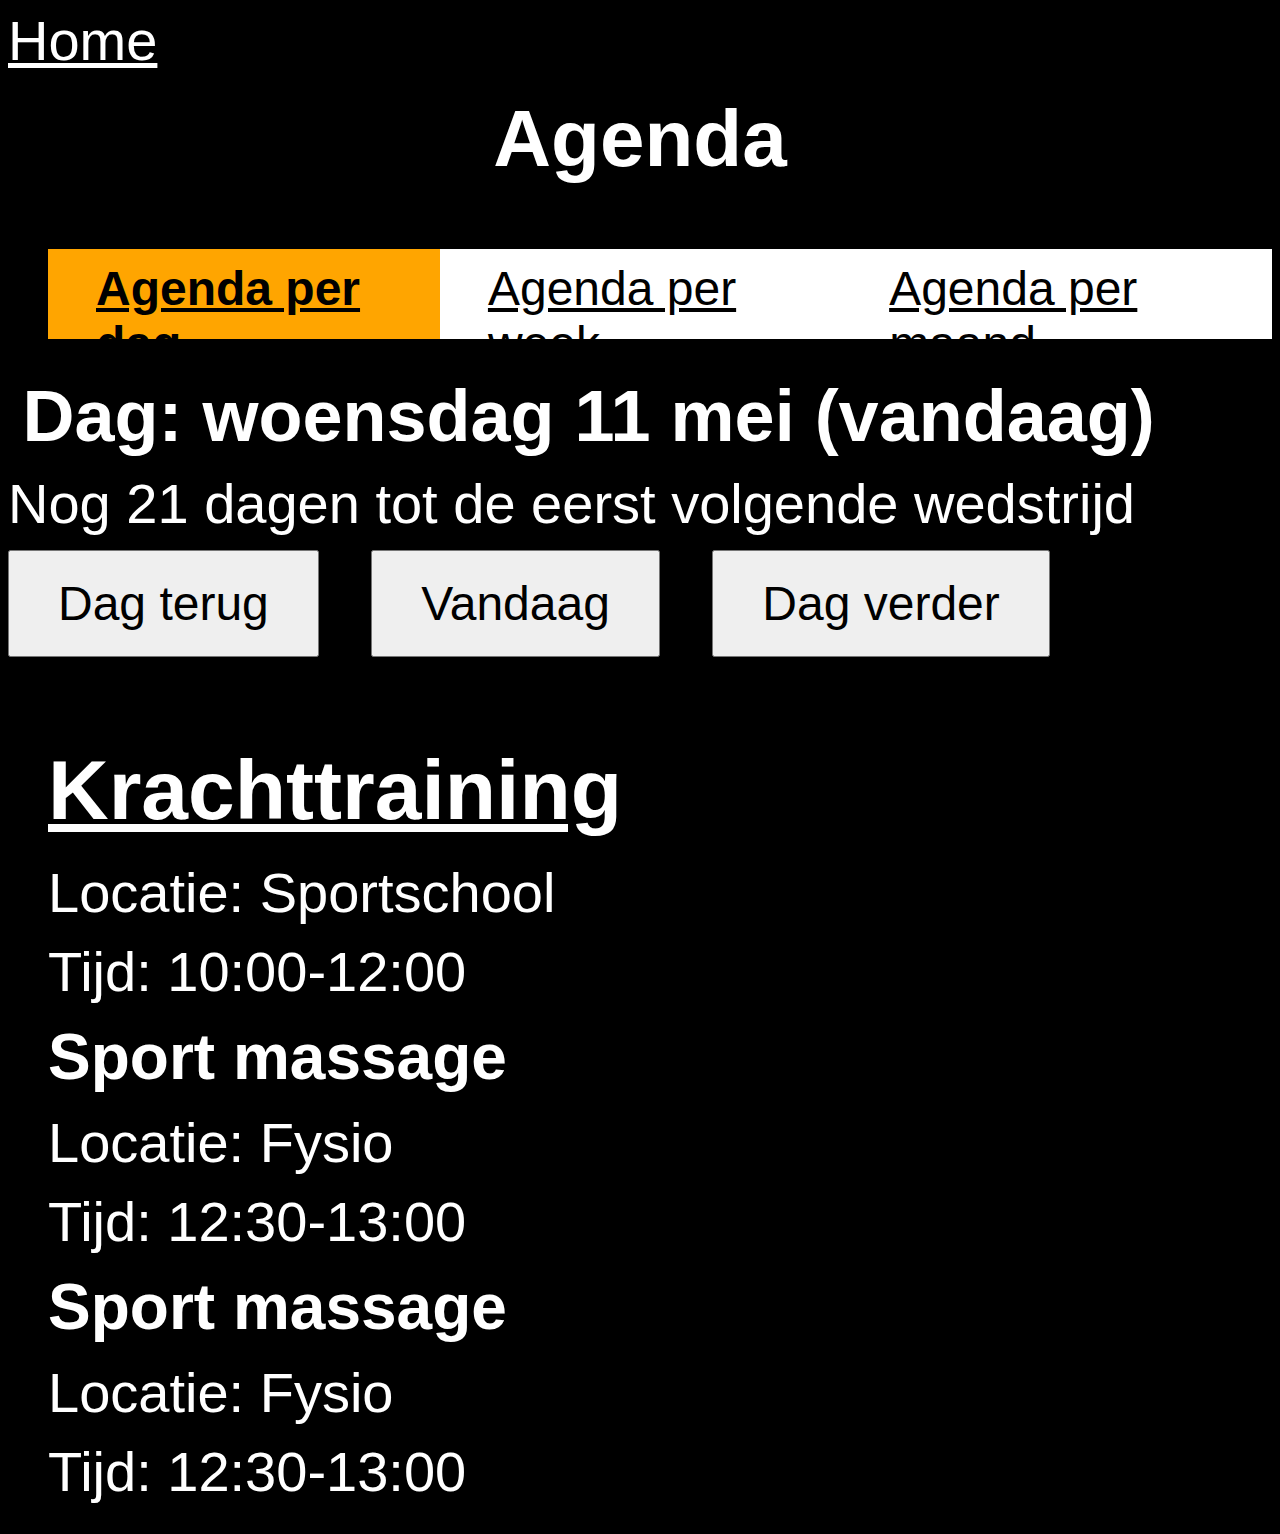
<file: agenda-dag.html>
<!DOCTYPE html>
<html lang="nl">
<head>
    <meta charset="UTF-8">
    <meta name="viewport" content="width=device-width, initial-scale=1.0">
    <link rel="stylesheet" href="styles/style.css">
    <title>Agenda</title>
</head>
<body class="agenda">
    <header>
        <nav>
            <a href="index.html">Home</a>
        </nav>
        <h1>Agenda</h1> 
    </header>
    <main>
        <section>
            <ul>
                <li>
                    <a href="" class="selected">Agenda per dag</a>
                </li>
                <li>
                    <a href="agenda-week.html">Agenda per week</a>
                </li>
                <li>
                    <a href="agenda-maand.html">Agenda per maand</a>
                </li>
            </ul>
        </section>

        <section>
            <h2>Dag: woensdag 11 mei (vandaag)</h2>
            <p>Nog 21 dagen tot de eerst volgende wedstrijd</p>
            <button>Dag terug</button> <button>Vandaag</button> <button>Dag verder</button>
        </section>

        <section>
            <ul>
                <li>
                    <a href="training-1.html"><h3>Krachttraining</h3></a>
                    <p>Locatie: Sportschool</p>
                    <p>Tijd: 10:00-12:00</p>
                </li>
                <li>
                    <h3>Sport massage</h3>
                    <p>Locatie: Fysio</p>
                    <p>Tijd: 12:30-13:00</p>
                </li>
                <li>
                    <h3>Sport massage</h3>
                    <p>Locatie: Fysio</p>
                    <p>Tijd: 12:30-13:00</p>
                </li>
            </ul>

        </section>
        
    </main>
    <!-- <script src="scripts/script.js"></script> -->
</body>
</html>
</file>
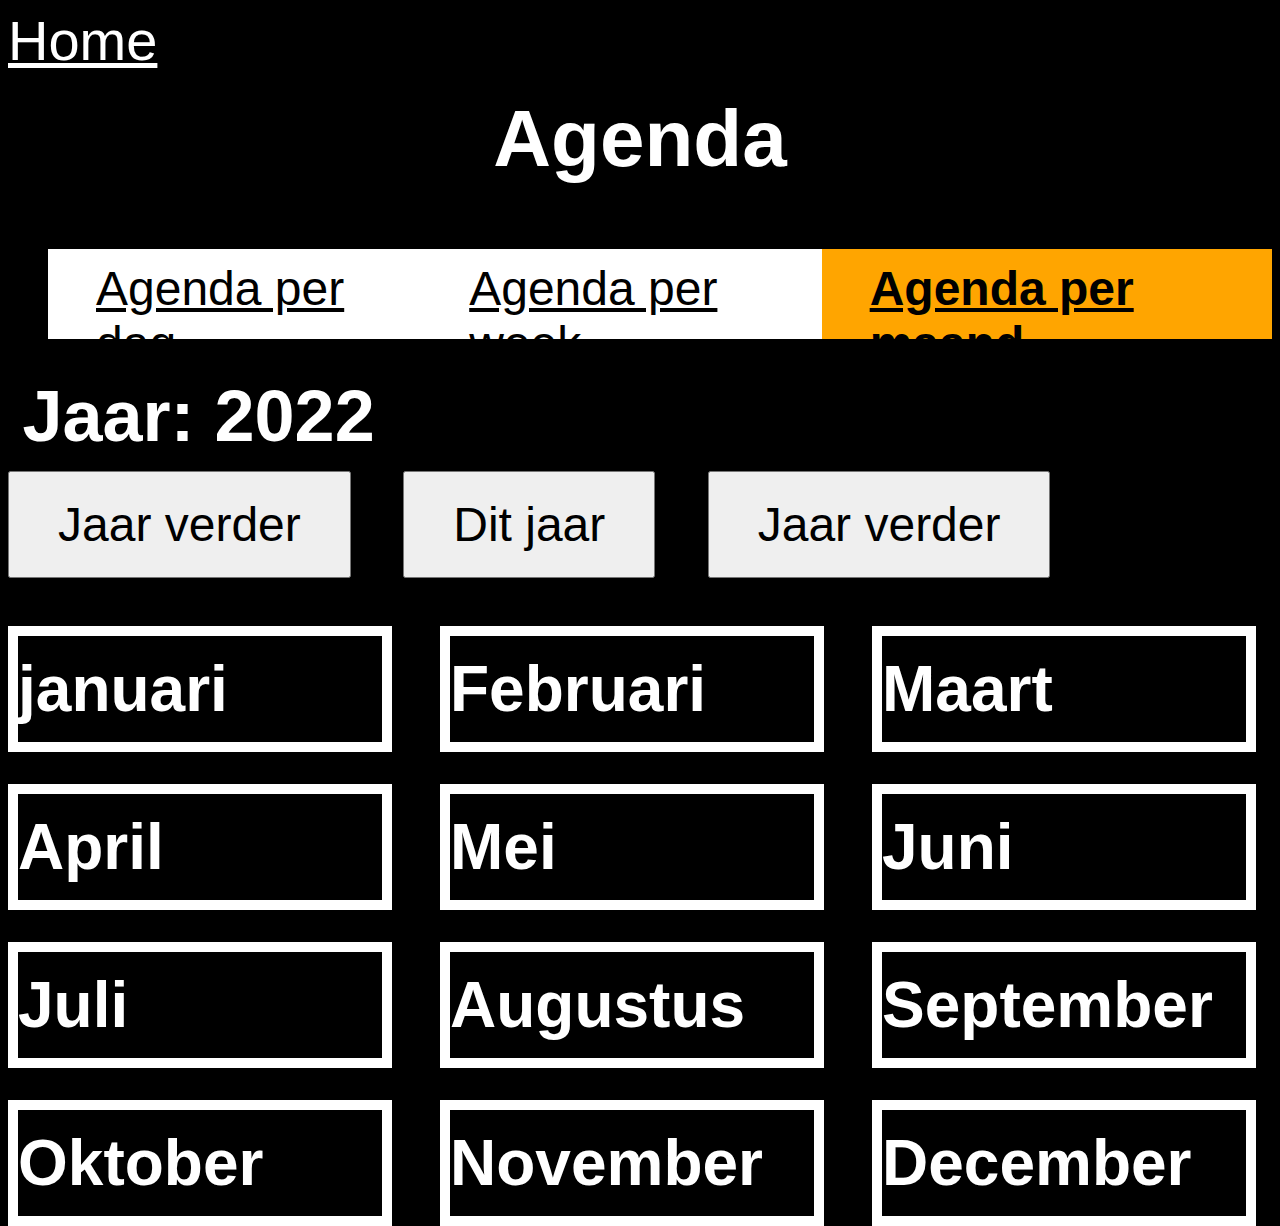
<file: agenda-maand.html>
<!DOCTYPE html>
<html lang="nl">
<head>
    <meta charset="UTF-8">
    <meta name="viewport" content="width=device-width, initial-scale=1.0">
    <link rel="stylesheet" href="styles/style.css">
    <title>Agenda</title>
</head>
<body class="agenda">
    <header>
        <nav>
            <a href="index.html">Home</a>
        </nav>
        <h1>Agenda</h1> 
    </header>
    <main>
        <section>
            <ul>
                <li>
                    <a href="agenda-dag.html">Agenda per dag</a>
                </li>
                <li>
                    <a href="agenda-week.html">Agenda per week</a>
                </li>
                <li>
                    <a href="" class="selected">Agenda per maand</a>
                </li>
            </ul>
        </section>

        <section>
            <h2>Jaar: 2022</h2>
            <button>Jaar verder</button> <button>Dit jaar</button> <button>Jaar verder</button>
        </section>

        <section>
            <div>
                <h3>januari</h3>
                <ul>
                    <li>
                        <p></p>
                    </li>
                </ul>
            </div>

            <div>
                <h3>Februari</h3>
                <ul>

                </ul>
            </div>

            <div>
                <h3>Maart</h3>
                <ul>
                    
                </ul>
            </div>

            <div>
                <h3>April</h3>
                <ul>
                    
                </ul>
            </div>

            <div>
                <h3>Mei</h3>
                <ul>
                    
                </ul>
            </div>

            <div>
                <h3>Juni</h3>
                <ul>
                    
                </ul>
            </div>

            <div>
                <h3>Juli</h3>
                <ul>
                    
                </ul>
            </div>

            <div>
                <h3>Augustus</h3>
                <ul>
                    
                </ul>
            </div>

            <div>
                <h3>September</h3>
                <ul>
                    
                </ul>
            </div>

            <div>
                <h3>Oktober</h3>
                <ul>
                    
                </ul>
            </div>

            <div>
                <h3>November</h3>
                <ul>
                    
                </ul>
            </div>

            <div>
                <h3>December</h3>
                <ul>
                    
                </ul>
            </div>
        </section>
        
    </main>
    <!-- <script src="scripts/script.js"></script> -->
</body>
</html>
</file>
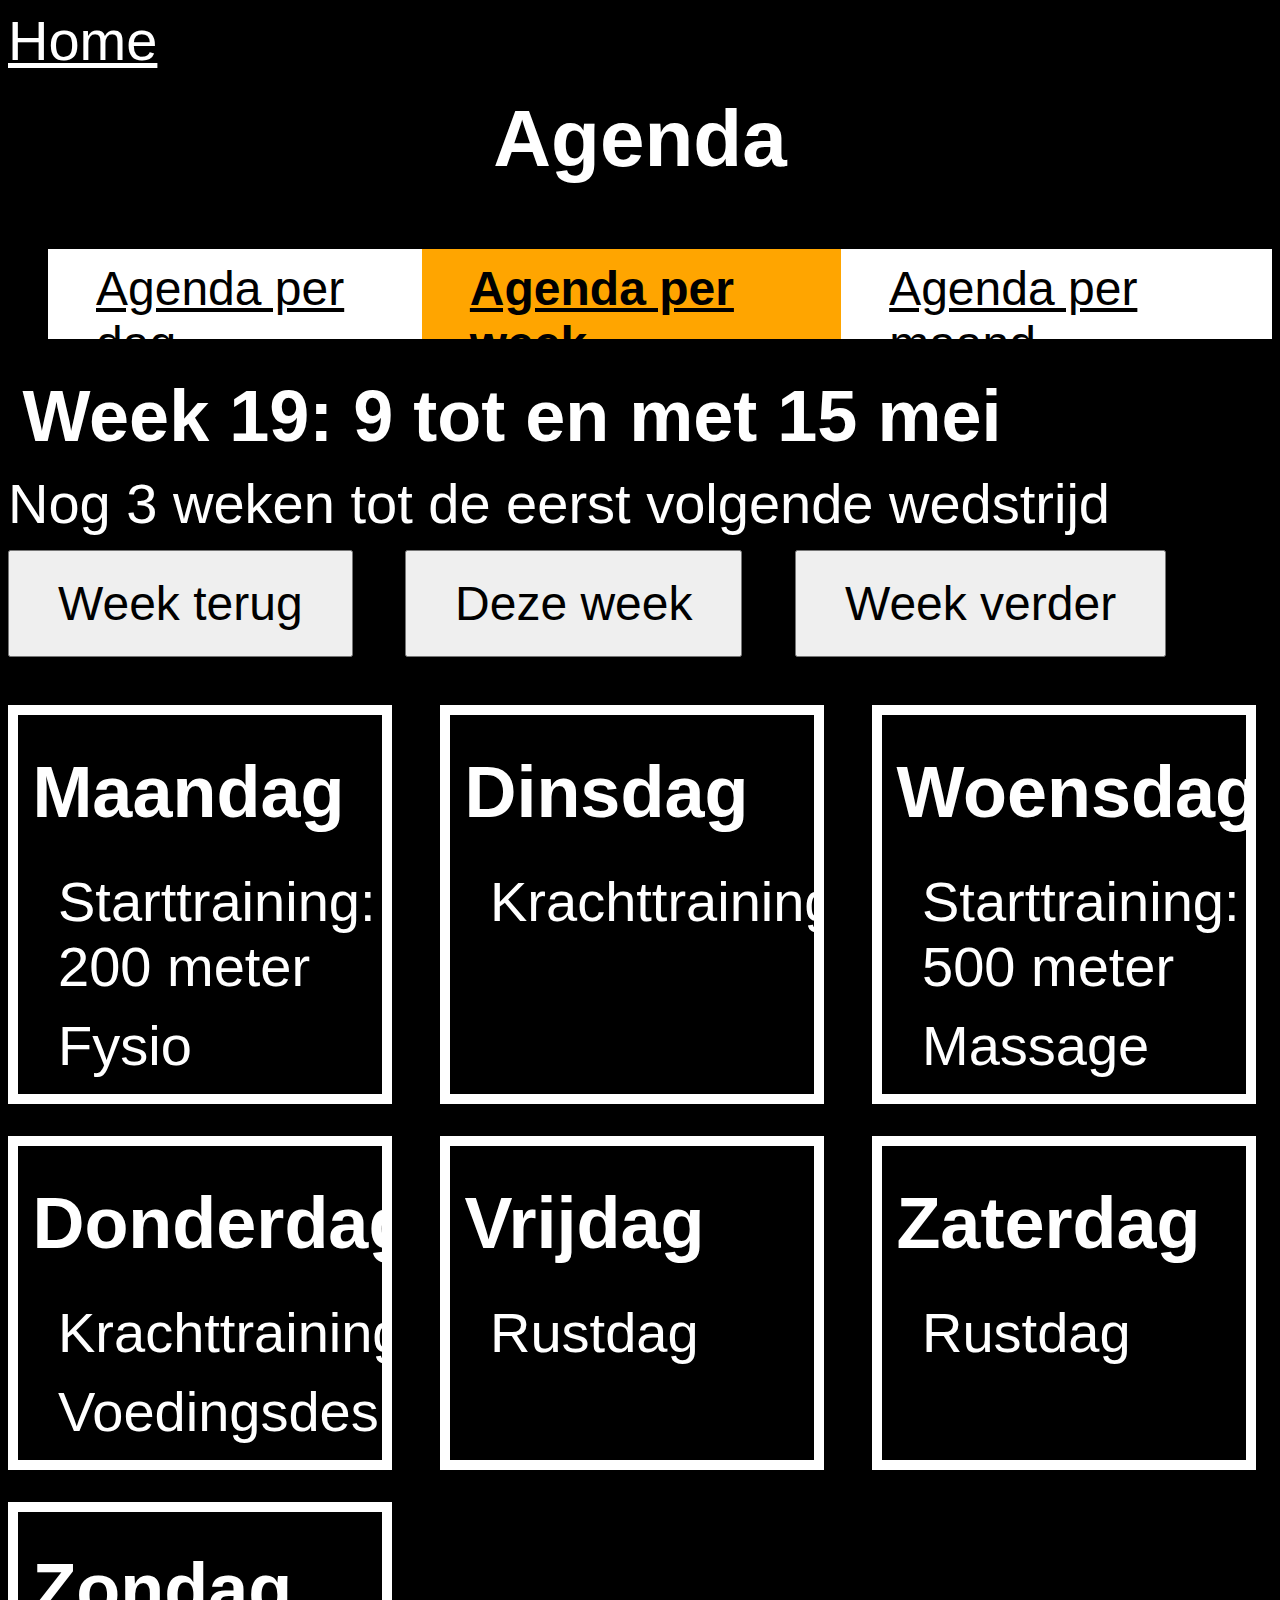
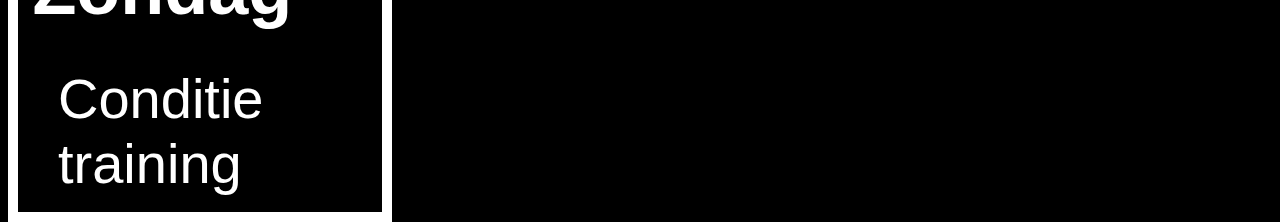
<file: agenda-week.html>
<!DOCTYPE html>
<html lang="nl">
  <head>
    <meta charset="UTF-8" />
    <meta name="viewport" content="width=device-width, initial-scale=1.0" />
    <link rel="stylesheet" href="styles/style.css" />
    <title>Agenda</title>
  </head>
  <body class="agenda">
    <header>
      <nav>
        <a href="index.html">Home</a>
      </nav>
      <h1>Agenda</h1>
    </header>
    <main>
      <section>
        <ul>
          <li>
            <a href="agenda-dag.html">Agenda per dag</a>
          </li>
          <li>
            <a href="" class="selected">Agenda per week</a>
          </li>
          <li>
            <a href="agenda-maand.html">Agenda per maand</a>
          </li>
        </ul>
      </section>

      <section>
        <h2>Week 19: 9 tot en met 15 mei</h2>
        <p>Nog 3 weken tot de eerst volgende wedstrijd</p>
        <button>Week terug</button> <button>Deze week</button> <button>Week verder</button>
      </section>

      <section>
          <div>
            <h2>Maandag</h2>
            <ul>
              <li><p>Starttraining: 200 meter</p></li>
              <li><p>Fysio</p></li>
            </ul>
          </div>
        
          <div>
            <h2>Dinsdag</h2>
            <ul>
              <li><p>Krachttraining</p></li>
            </ul>
          </div>

          <div>
            <h2>Woensdag</h2>
            <ul>
              <li><p>Starttraining: 500 meter</p></li>
              <li><p>Massage</p></li>
            </ul>
          </div>

          <div>
            <h2>Donderdag</h2>
            <ul>
              <li><p>Krachttraining</p></li>
              <li><p>Voedingsdeskundige</p></li>
            </ul>
          </div>

          <div>
            <h2>Vrijdag</h2>
            <ul>
              <li><p>Rustdag</p></li>
            </ul>
          </div>

          <div>
            <h2>Zaterdag</h2>
            <ul>
              <li><p>Rustdag</p></li>
            </ul>
          </div>

          <div><h2>Zondag</h2>
            <ul>
              <li><p>Conditie training</p></li>
            </ul></div>

        
      </section>
    </main>
    <!-- <script src="scripts/script.js"></script> -->
  </body>
</html>
</file>
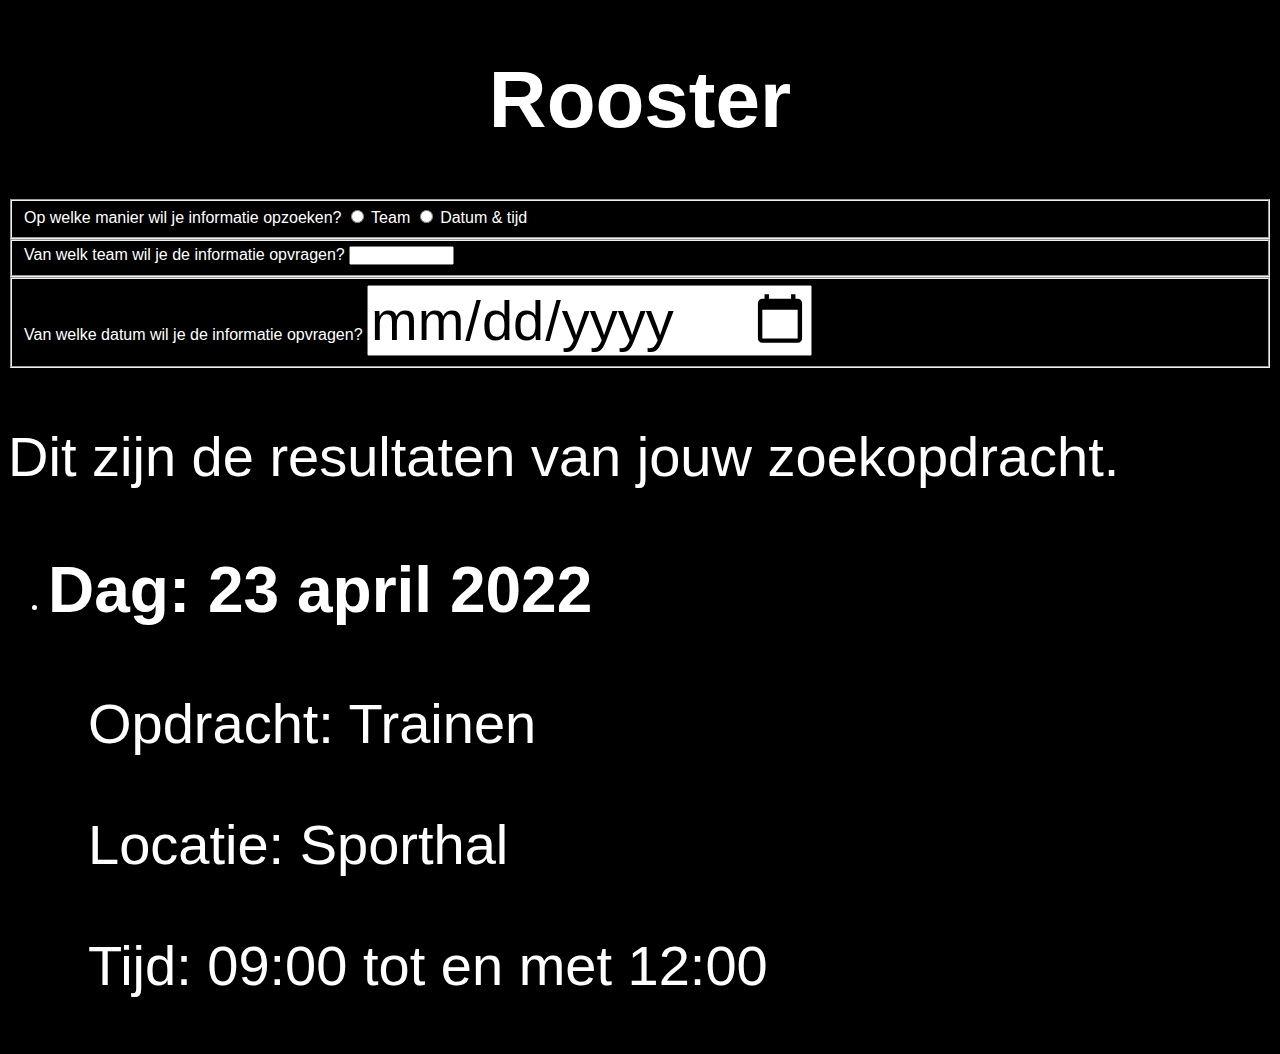
<file: index2.html>
<!DOCTYPE html>
<html lang="en">
<head>
    <meta charset="UTF-8">
    <meta name="viewport" content="width=device-width, initial-scale=1.0">
    <link rel="stylesheet" href="style.css">
    <title>Rooster</title>
</head>
<body>
    <h1>Rooster</h1>
    <form action="">
        <fieldset>
            <label for="zoeken">Op welke manier wil je informatie opzoeken?</label>
            <input type="radio" name="zoeken-op" id="zoeken" value="team"> <label for="team">Team</label>
            <input type="radio" name="zoeken-op" id="zoeken" value="datum"> <label for="datum">Datum & tijd</label>
        </fieldset>

        <fieldset>
            <label for="voor-wie">Van welk team wil je de informatie opvragen?</label>
            <select name="voor-wie" id="voor-wie">
                <option value="vraag-team">kies een team</option>
                <option value="mijn-team">Mijn team</option>
                <option value="team-1">Team 1</option>
                <option value="team-2">Team 2</option>
                <option value="team-3">Team 3</option>
                <option value="team-4">Team 4</option>
            </select>
        </fieldset>

        <fieldset>
            <label for="wanneer">Van welke datum wil je de informatie opvragen?</label>
            <input type="date" name="wanneer" id="wanneer">
        </fieldset>
        

        <label for=""></label>
    </form>
    <section>
        <p>Dit zijn de resultaten van jouw zoekopdracht.</p>
        <ul>
            <li>
                <h3>Dag: 23 april 2022</h3>
                <ul>
                    <p>Opdracht: Trainen</p>
                    <p>Locatie: Sporthal</p>
                    <p>Tijd: 09:00 tot en met 12:00</p>
                </ul>
            </li>
        </ul>
    </section>
</body>
</html>
</file>
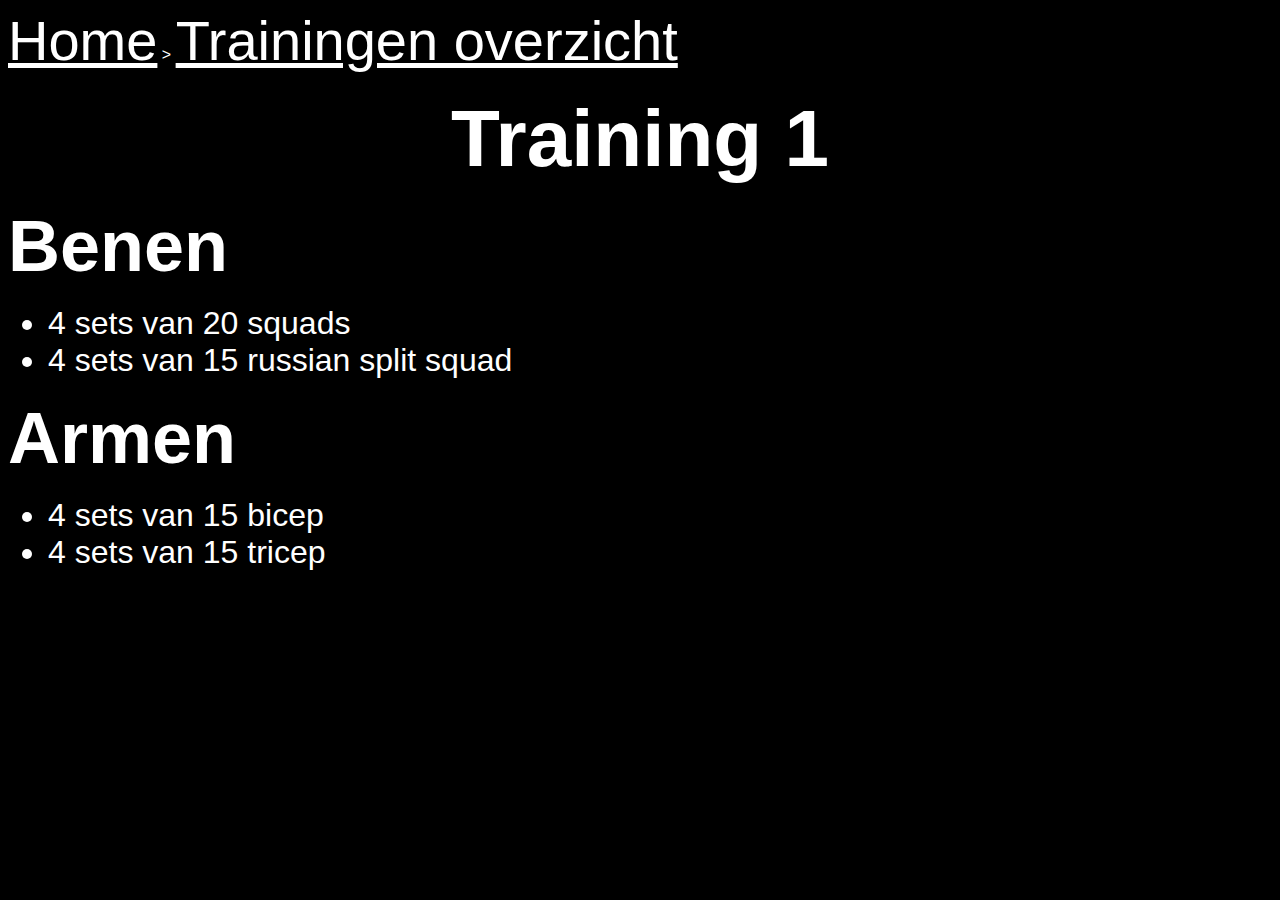
<file: training-1.html>
<!DOCTYPE html>
<html lang="nl">
<head>
    <meta charset="UTF-8">
    <meta name="viewport" content="width=device-width, initial-scale=1.0">
    <link rel="stylesheet" href="styles/style.css">
    <title>Trainingen 1: schema</title>
</head>
<body class="training">
    <header>
        <nav>
            <a href="index.html">Home</a> > <a href="trainingen.html"> Trainingen overzicht</a>
        </nav>
        <h1>Training 1</h1>
        <div>
            <h2>Benen</h2>
            <ul>
                <li>
                    4 sets van 20 squads
                </li>
                <li>
                    4 sets van 15 russian split squad
                </li>
            </ul>
        </div>
        <div>
            <h2>Armen</h2>
            <ul>
                <li>
                    4 sets van 15 bicep
                </li>
                <li>
                    4 sets van 15 tricep
                </li>
            </ul>
        </div>
    </header>
    
</body>
</html>
</file>
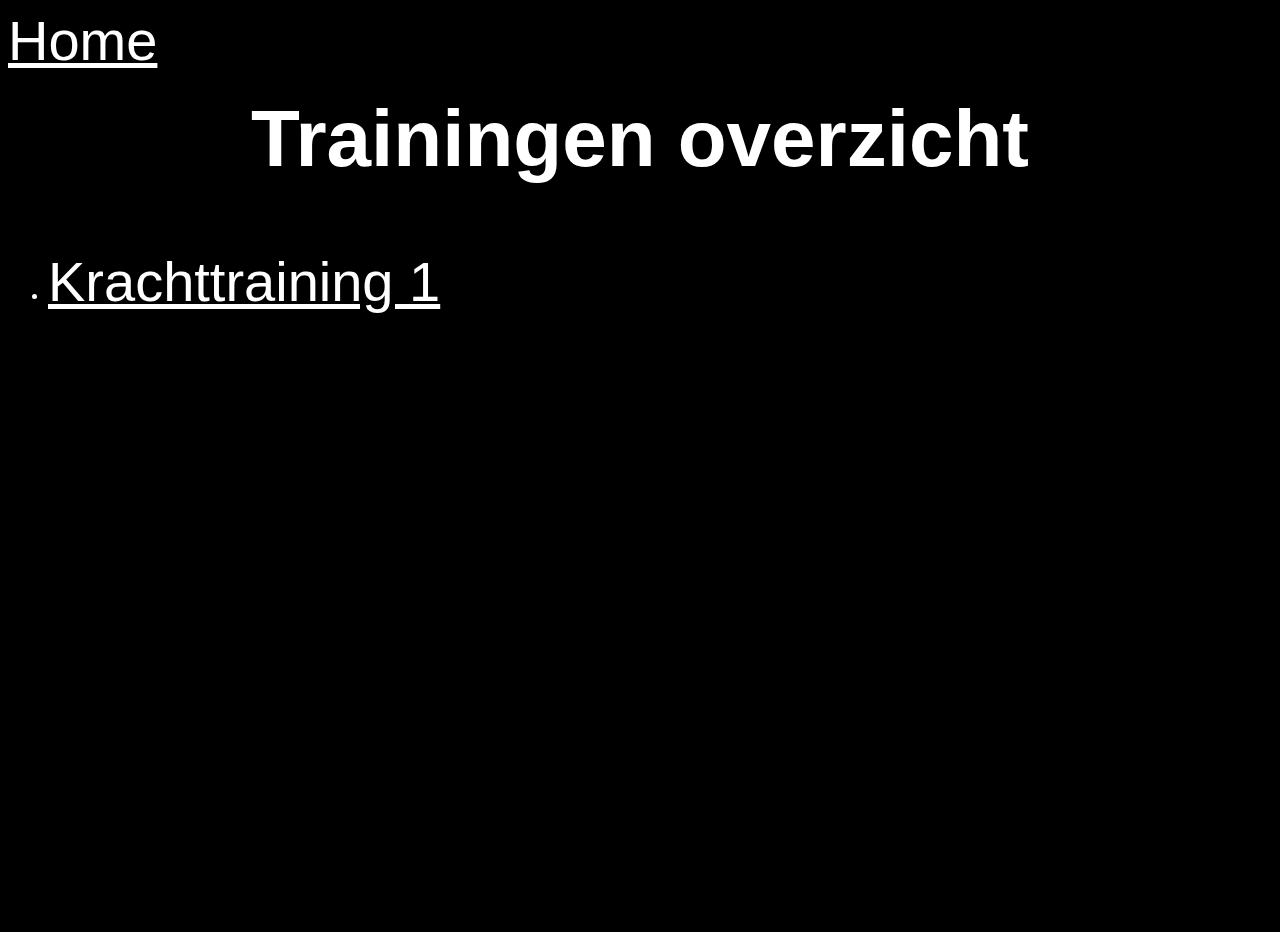
<file: trainingen.html>
<!DOCTYPE html>
<html lang="nl">
<head>
    <meta charset="UTF-8">
    <meta name="viewport" content="width=device-width, initial-scale=1.0">
    <link rel="stylesheet" href="styles/style.css">
    <title>Trainingen Overzicht</title>
</head>
<body>
    <header>
        <nav>
            <a href="index.html">Home</a>
        </nav>
        <h1>Trainingen overzicht</h1>
    </header>
    <main>
        <ul>
            <li><a href="training-1.html">Krachttraining 1</a></li>
        </ul>
    </main>
</body>
</html>
</file>
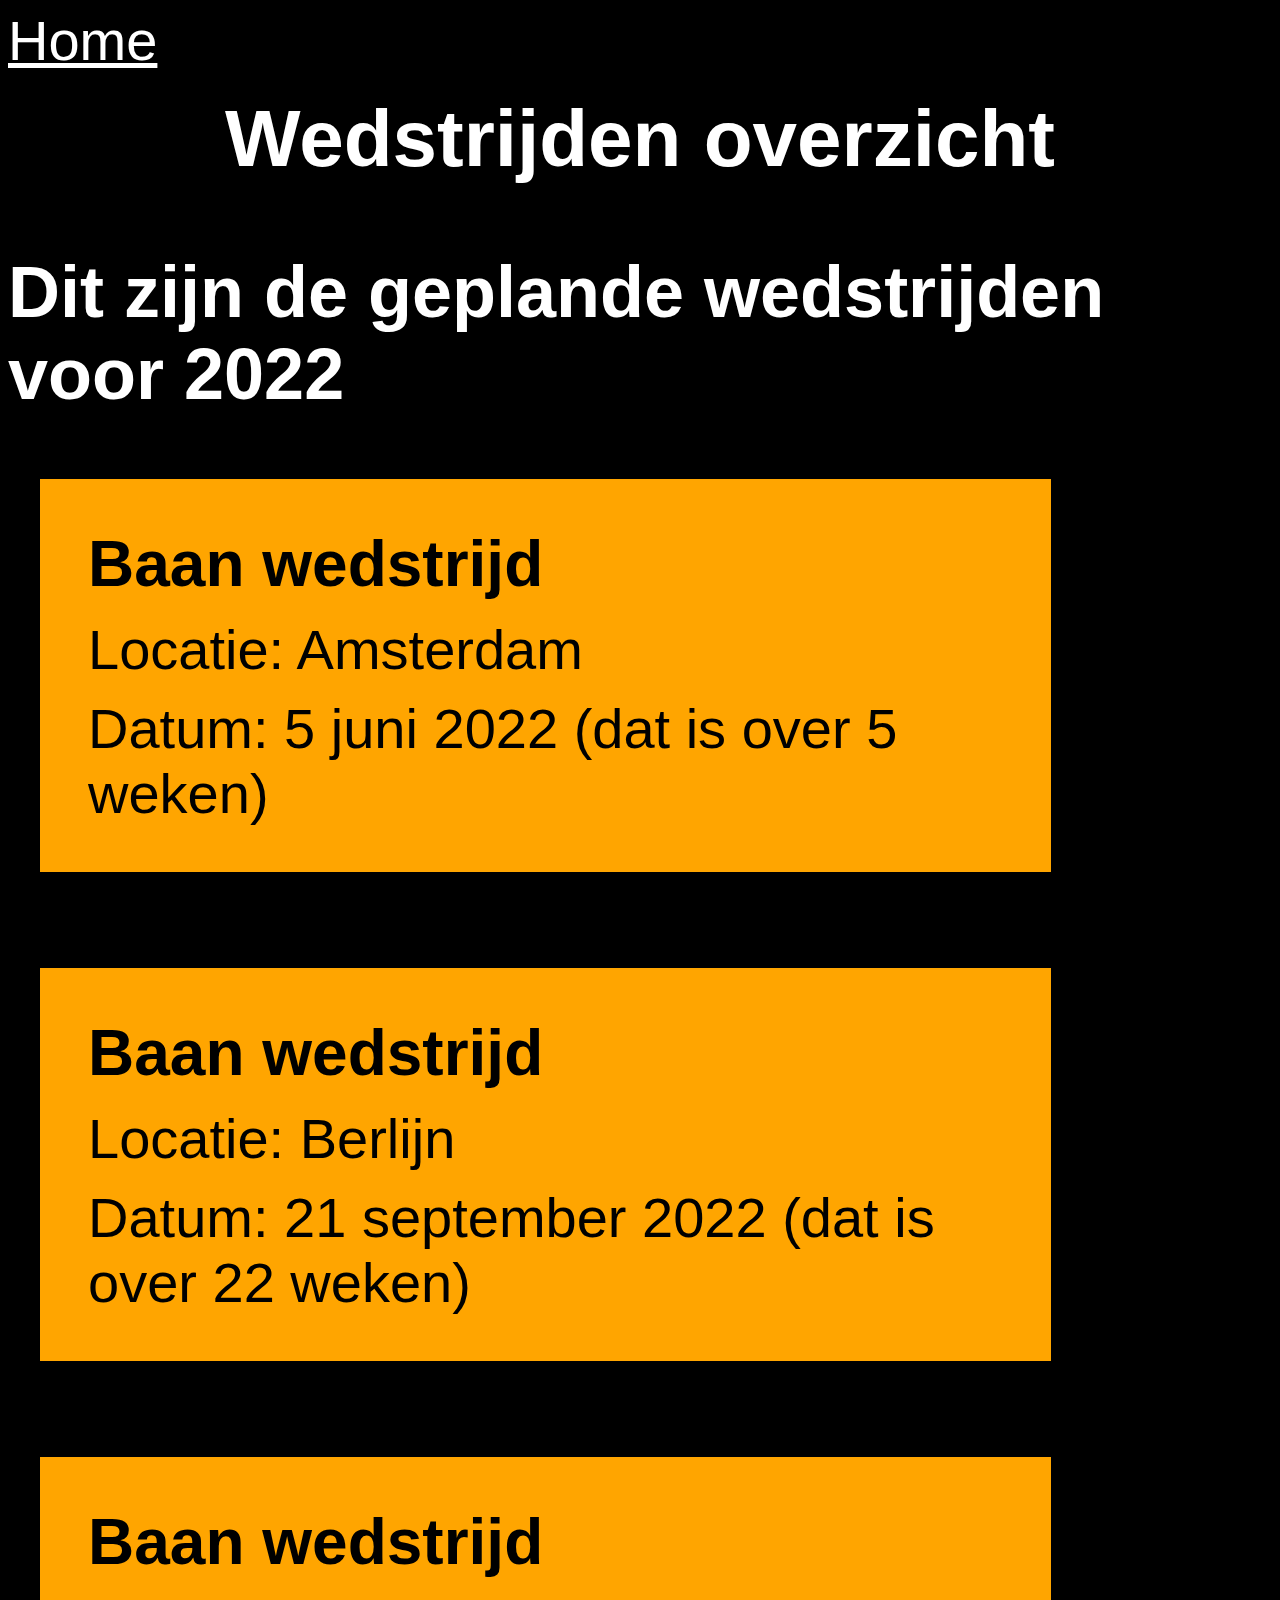
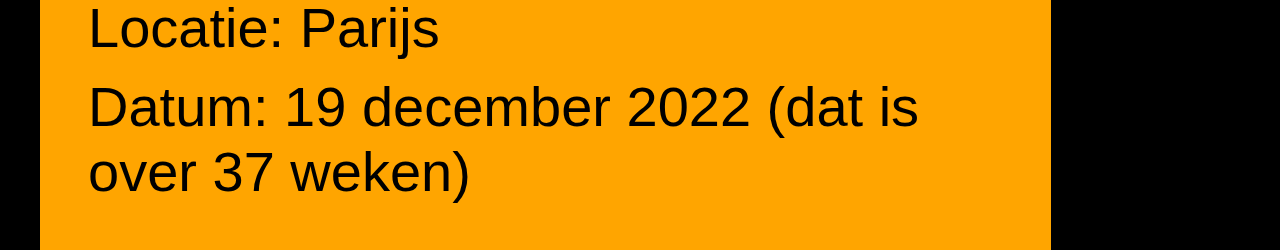
<file: wedstrijden.html>
<!DOCTYPE html>
<html lang="nl">
<head>
    <meta charset="UTF-8">
    <meta name="viewport" content="width=device-width, initial-scale=1.0">
    <link rel="stylesheet" href="styles/style.css">
    <title>Wedstrijden Overzicht</title>
</head>
<body class="wedstrijden">
    <header>
        <nav>
            <a href="index.html">Home</a>
        </nav>
        <h1>Wedstrijden overzicht</h1>
    </header>
    <main>
        <h2>Dit zijn de geplande wedstrijden voor 2022</h2>
        <section>
            <div tabindex="0">
                <h3>Baan wedstrijd</h3>
                <p>Locatie: Amsterdam</p>
                <p>Datum: 5 juni 2022 (dat is over 5 weken)</p>
            </div>

            <div tabindex="1">
                <h3>Baan wedstrijd</h3>
                <p>Locatie: Berlijn</p>
                <p>Datum: 21 september 2022 (dat is over 22 weken)</p>
            </div>

            <div tabindex="2">
                <h3>Baan wedstrijd</h3>
                <p>Locatie: Parijs</p>
                <p>Datum: 19 december 2022 (dat is over 37 weken)</p>
            </div>
        </section>
    </main>
</body>
</html>
</file>
<file: styles/style.css>
*{
    box-sizing: border-box;
    color: white;
    font-family: Arial, Helvetica, sans-serif;
}

:focus{
    outline: 5px solid orange;
}

body{
    background-color: black;
}

header{
    height: 25vh;
}

main{
    height: 75vh;
}

h1, h2, h3, h4, h5, p{
    margin: 0.25em 0;
}

h1{
    width: 100%;
    text-align: center;
    font-size: 5em;
    margin: 0.25em 0;
}

h2{
    font-size: 4.5em;
}

h3{
    font-size: 4em;
}

p, input, a{
    font-size: 3.5em;
}

input[type="date"]{
    color: black;
}

header > a{
    text-decoration: none;
}

header > a:hover{
    text-decoration: underline;
}

nav ul{
    list-style-type: none;
    display: grid;
    grid-template-columns: 1fr 1fr;
    gap: 4em;
}

nav ul li{
    width: 100%;
    height: 30vh;
    text-align: center;
}

nav ul li a{
    text-decoration: none;
    width: 100%;
    height: 100%;
    border: 30px solid white;
    display: flex;
    justify-content: center;
    align-items: center;
    border-radius: 0.5em;
}

nav ul li a:hover{
    border: 3px solid white;
    text-decoration: underline;
}

nav ul li a:focus{
    border: 30px solid orange;
}

/* ----------- wedstrijden ------------*/
.wedstrijden section div{
    margin: 4em 2em 6em 2em;
    padding: 2em 3em;
    background-color: orange;
    width: 80%;
}

.wedstrijden section div h3, .wedstrijden section div p{
    color: black;
}

/* ----------- agenda ------------*/
.agenda h2{
    margin:0.5em 0.2em 0.2em 0.2em;
}
.agenda ul{
    list-style-type:none;
}

.agenda section:first-of-type ul{
    display: flex;
    flex-direction: row;
    list-style-type: none;
    justify-content: space-around;
}

.agenda section:first-of-type{
    height: 10vh;
}

.agenda section:first-of-type ul, .agenda section:first-of-type ul li{
    height: 100%;
}

.agenda section:first-of-type ul li a{
    display: block;
    height: 100%;
    font-size: 3em;
    background-color: white;
    color: black;
    padding: 0.25em 1em ;
}

.agenda section:first-of-type ul li a.selected{
    background-color: orange;
    font-weight: 800;
}

.agenda section:nth-of-type(2) > button{
    padding: 0.5em 1em;
    color: black;
    font-size: 3em;
    margin-right: 1em;
}

.agenda section:nth-of-type(2) > button:last-of-type{
    margin-right: 0;
}

.agenda section:last-of-type{
    margin-top: 3em;
    display: grid;
    grid-template-columns: 1fr 1fr 1fr;
    gap: 2em;
}

.agenda section:last-of-type > div{
    width: 30vw;
    border: 10px solid white;
    overflow: scroll;
}

.agenda section:last-of-type > div h2{
    margin-bottom: 0.5em;
}

.training div ul li{
    font-size: 2em;
}

a h3{
    font-size: 1.5em;
}
</file>
<file: style.css>
*{
    box-sizing: border-box;
    color: white;
    font-family: Arial, Helvetica, sans-serif;
}

:focus{
    outline: 5px solid orange;
}

body{
    background-color: black;
}

h1{
    width: 100%;
    text-align: center;
    font-size: 5em;
}

h2{
    font-size: 4.5em;
}

h3{
    font-size: 4em;
}

p, input, a{
    font-size: 3.5em;
}

input[type="date"]{
    color: black;
}

header > a{
    text-decoration: none;
}

header > a:hover{
    text-decoration: underline;
}

nav ul{
    list-style-type: none;
    display: grid;
    grid-template-columns: 1fr 1fr;
    gap: 5em;
}

nav ul li{
    width: 100%;
    height: 30vh;
    text-align: center;
}

nav ul li a{
    text-decoration: none;
    width: 100%;
    height: 100%;
    border: 30px solid white;
    display: flex;
    justify-content: center;
    align-items: center;
    border-radius: 0.5em;
}

nav ul li a:hover{
    border: 3px solid white;
    text-decoration: underline;
}

nav ul li a:focus{
    border: 30px solid orange;
}
</file>
